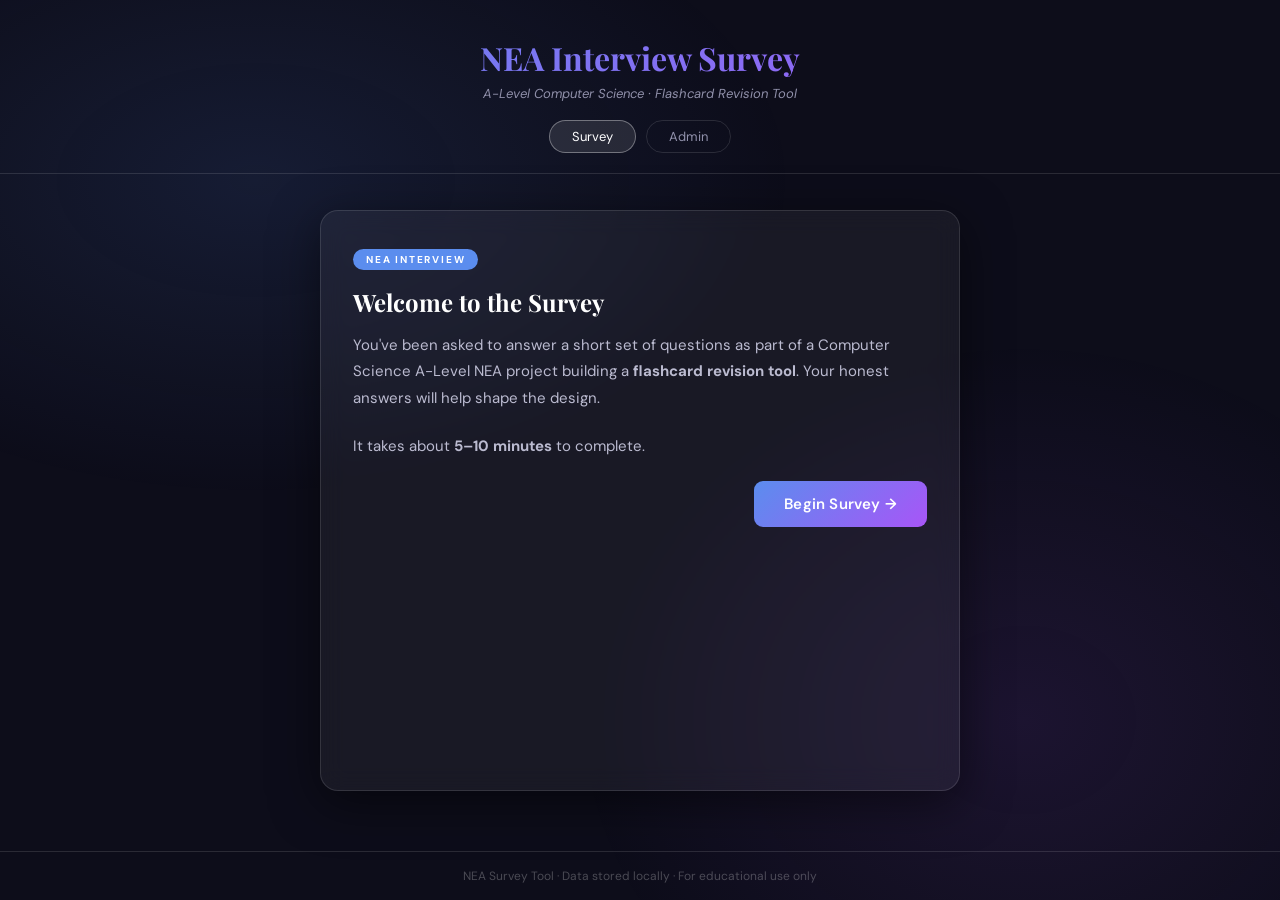
<file: nea-survey.html>
<!DOCTYPE html>
<html lang="en">
<head>
<meta charset="UTF-8" />
<meta name="viewport" content="width=device-width, initial-scale=1.0" />
<title>NEA Interview Survey</title>
<link href="https://fonts.googleapis.com/css2?family=Playfair+Display:wght@600;700&family=DM+Sans:wght@400;500;600&display=swap" rel="stylesheet" />
<style>
  *, *::before, *::after { box-sizing: border-box; margin: 0; padding: 0; }

  :root {
    --bg: #0d0d1a;
    --card: rgba(255,255,255,0.05);
    --border: rgba(255,255,255,0.12);
    --text: #e8e8f0;
    --muted: #9090aa;
    --accent1: #5b8dee;
    --accent2: #a855f7;
    --accent3: #f59e0b;
    --grad: linear-gradient(135deg, #5b8dee, #a855f7);
  }

  body {
    background: var(--bg);
    color: var(--text);
    font-family: 'DM Sans', sans-serif;
    min-height: 100vh;
    display: flex;
    flex-direction: column;
  }

  /* animated background */
  body::before {
    content: '';
    position: fixed;
    inset: 0;
    background:
      radial-gradient(ellipse 60% 50% at 20% 20%, rgba(91,141,238,0.12) 0%, transparent 70%),
      radial-gradient(ellipse 50% 60% at 80% 80%, rgba(168,85,247,0.10) 0%, transparent 70%);
    pointer-events: none;
    z-index: 0;
  }

  header {
    position: relative;
    z-index: 1;
    text-align: center;
    padding: 36px 24px 20px;
    border-bottom: 1px solid var(--border);
  }

  header h1 {
    font-family: 'Playfair Display', serif;
    font-size: clamp(22px, 5vw, 32px);
    background: var(--grad);
    -webkit-background-clip: text;
    -webkit-text-fill-color: transparent;
    background-clip: text;
    margin-bottom: 6px;
  }

  header p {
    color: var(--muted);
    font-size: 13px;
    font-style: italic;
  }

  nav {
    display: flex;
    justify-content: center;
    gap: 10px;
    margin-top: 18px;
  }

  .nav-btn {
    padding: 7px 22px;
    border-radius: 20px;
    border: 1px solid var(--border);
    background: transparent;
    color: var(--muted);
    font-family: 'DM Sans', sans-serif;
    font-size: 13px;
    cursor: pointer;
    transition: all 0.2s;
  }

  .nav-btn.active, .nav-btn:hover {
    background: rgba(255,255,255,0.1);
    border-color: rgba(255,255,255,0.35);
    color: #fff;
  }

  main {
    flex: 1;
    position: relative;
    z-index: 1;
    display: flex;
    justify-content: center;
    padding: 36px 16px 60px;
  }

  .card {
    background: var(--card);
    backdrop-filter: blur(12px);
    border: 1px solid var(--border);
    border-radius: 18px;
    padding: 36px 32px;
    width: 100%;
    max-width: 640px;
    box-shadow: 0 12px 48px rgba(0,0,0,0.5);
    animation: fadeUp 0.4s ease both;
  }

  @keyframes fadeUp {
    from { opacity: 0; transform: translateY(16px); }
    to   { opacity: 1; transform: translateY(0); }
  }

  .badge {
    display: inline-block;
    font-size: 10px;
    font-weight: 700;
    letter-spacing: 1.8px;
    text-transform: uppercase;
    color: #fff;
    padding: 4px 13px;
    border-radius: 20px;
    margin-bottom: 16px;
    font-family: 'DM Sans', sans-serif;
  }

  .card h2 {
    font-family: 'Playfair Display', serif;
    font-size: 24px;
    margin-bottom: 14px;
    color: #fff;
  }

  .intro {
    color: #bbbbd0;
    line-height: 1.75;
    font-size: 15px;
    margin-bottom: 22px;
  }

  label.field-label {
    display: block;
    font-size: 11px;
    font-weight: 600;
    letter-spacing: 1.2px;
    text-transform: uppercase;
    color: var(--muted);
    margin-bottom: 7px;
  }

  input[type="text"], input[type="password"], textarea {
    width: 100%;
    padding: 11px 15px;
    background: rgba(255,255,255,0.07);
    border: 1px solid rgba(255,255,255,0.18);
    border-radius: 9px;
    color: #fff;
    font-size: 15px;
    font-family: 'DM Sans', sans-serif;
    outline: none;
    transition: border-color 0.2s;
    margin-bottom: 20px;
  }

  input:focus, textarea:focus {
    border-color: var(--accent1);
  }

  textarea { resize: vertical; line-height: 1.6; }

  .role-row { display: flex; gap: 12px; margin-bottom: 26px; }

  .role-btn {
    flex: 1;
    padding: 11px;
    background: rgba(255,255,255,0.06);
    border: 1px solid rgba(255,255,255,0.18);
    border-radius: 9px;
    color: #aaa;
    cursor: pointer;
    font-size: 14px;
    font-family: 'DM Sans', sans-serif;
    font-weight: 500;
    transition: all 0.2s;
  }

  .role-btn.selected {
    background: rgba(91,141,238,0.2);
    border-color: var(--accent1);
    color: #fff;
  }

  .btn-primary {
    padding: 13px 30px;
    background: var(--grad);
    border: none;
    border-radius: 9px;
    color: #fff;
    font-size: 15px;
    font-weight: 600;
    font-family: 'DM Sans', sans-serif;
    cursor: pointer;
    letter-spacing: 0.2px;
    transition: opacity 0.2s, transform 0.1s;
  }

  .btn-primary:hover { opacity: 0.9; }
  .btn-primary:active { transform: scale(0.98); }
  .btn-primary:disabled { opacity: 0.35; cursor: not-allowed; }

  .btn-secondary {
    padding: 13px 22px;
    background: rgba(255,255,255,0.08);
    border: 1px solid rgba(255,255,255,0.2);
    border-radius: 9px;
    color: #bbb;
    font-size: 14px;
    font-family: 'DM Sans', sans-serif;
    cursor: pointer;
    transition: background 0.2s;
  }

  .btn-secondary:hover { background: rgba(255,255,255,0.13); }

  .btn-row { display: flex; gap: 12px; justify-content: flex-end; margin-top: 14px; }

  .section-header {
    border-bottom: 2px solid;
    padding-bottom: 8px;
    margin-bottom: 22px;
    font-family: 'Playfair Display', serif;
    font-size: 19px;
  }

  .q-block { margin-bottom: 24px; }
  .q-text { font-size: 15px; color: #ddd; line-height: 1.55; margin-bottom: 9px; }

  .error { color: #ff8a8a; font-size: 13px; margin-bottom: 12px; }

  .response-card {
    background: rgba(255,255,255,0.05);
    border: 1px solid var(--border);
    border-radius: 11px;
    padding: 18px 20px;
    margin-bottom: 12px;
    cursor: pointer;
    transition: background 0.2s;
  }

  .response-card:hover { background: rgba(255,255,255,0.09); }

  .response-top { display: flex; justify-content: space-between; align-items: center; }

  .response-name { font-size: 16px; font-weight: 600; }

  .role-pill {
    display: inline-block;
    font-size: 10px;
    font-weight: 700;
    letter-spacing: 1px;
    text-transform: uppercase;
    color: #fff;
    border-radius: 12px;
    padding: 3px 10px;
    margin-left: 10px;
    font-family: 'DM Sans', sans-serif;
  }

  .response-meta { color: var(--muted); font-size: 13px; margin-top: 6px; }
  .response-date { font-size: 12px; color: var(--muted); }

  .answer-block {
    margin-bottom: 18px;
    padding-bottom: 18px;
    border-bottom: 1px solid rgba(255,255,255,0.07);
  }

  .answer-block:last-child { border-bottom: none; }

  .answer-q { font-size: 14px; color: #ccc; margin-bottom: 6px; }
  .answer-a { font-size: 15px; color: #eee; font-style: italic; line-height: 1.65; }
  .answer-empty { color: var(--muted); font-style: italic; }

  .done-icon { font-size: 52px; text-align: center; display: block; margin-bottom: 16px; }

  .progress-bar {
    height: 4px;
    background: rgba(255,255,255,0.1);
    border-radius: 4px;
    margin-bottom: 28px;
    overflow: hidden;
  }

  .progress-fill {
    height: 100%;
    border-radius: 4px;
    background: var(--grad);
    transition: width 0.4s ease;
  }

  footer {
    position: relative;
    z-index: 1;
    text-align: center;
    padding: 16px;
    font-size: 12px;
    color: rgba(255,255,255,0.25);
    border-top: 1px solid var(--border);
  }

  .empty-msg { color: var(--muted); font-size: 15px; padding: 20px 0; }
</style>
</head>
<body>

<header>
  <h1>NEA Interview Survey</h1>
  <p>A-Level Computer Science &middot; Flashcard Revision Tool</p>
  <nav>
    <button class="nav-btn active" id="nav-survey" onclick="showView('home')">Survey</button>
    <button class="nav-btn" id="nav-admin" onclick="showView('admin-login')">Admin</button>
  </nav>
</header>

<main id="main"></main>

<footer>NEA Survey Tool &middot; Data stored locally &middot; For educational use only</footer>

<script>
// ── Data ──────────────────────────────────────────────────────────────────────

const QUESTIONS = [
  {
    section: "How should flashcards work?",
    color: "#5b8dee",
    questions: [
      { id: "q1", text: "What makes a good flashcard?" },
      { id: "q2", text: "Should you be able to edit the flashcard?" },
      { id: "q3", text: "Does the flashcard layout influence revision?" },
      { id: "q4", text: "Should there be a smooth animation when going through the flashcards?" },
      { id: "q5", text: "Should you be able to edit the flashcards?" },
    ]
  },
  {
    section: "How much do you normally revise?",
    color: "#f59e0b",
    questions: [
      { id: "q6",  text: "Are flashcards useful revision?" },
      { id: "q7",  text: "Do you prefer notes or flashcards?" },
      { id: "q8",  text: "Is it time consuming to revise?" },
      { id: "q9",  text: "Do you procrastinate when needing to revise?" },
      { id: "q10", text: "Is it hard to understand textbooks?" },
      { id: "q11", text: "Do you find revising boring?" },
    ]
  },
  {
    section: "What makes a program good?",
    color: "#a855f7",
    questions: [
      { id: "q12", text: "Does the GUI and visuals affect a website?" },
      { id: "q13", text: "Do you find websites more accessible than apps?" },
      { id: "q14", text: "Should a website have sound effects?" },
      { id: "q15", text: "Should it be simple enough to use without instructions?" },
    ]
  }
];

const ADMIN_PASSWORD = "nea2026";
const STORAGE_KEY = "nea_survey_responses";

function loadResponses() {
  try { return JSON.parse(localStorage.getItem(STORAGE_KEY) || "[]"); }
  catch { return []; }
}

function saveResponse(entry) {
  const all = loadResponses();
  all.push(entry);
  localStorage.setItem(STORAGE_KEY, JSON.stringify(all));
}

// ── State ─────────────────────────────────────────────────────────────────────

let state = {
  view: "home",
  step: 0,          // 0=intro, 1-3=sections
  name: "",
  role: "",
  answers: {},
  selectedResponse: null,
};

function setState(patch) {
  Object.assign(state, patch);
  render();
}

// ── Helpers ───────────────────────────────────────────────────────────────────

function showView(v) {
  document.getElementById("nav-survey").classList.toggle("active", v !== "admin-login" && v !== "admin");
  document.getElementById("nav-admin").classList.toggle("active", v === "admin-login" || v === "admin");
  setState({ view: v, step: 0, name: "", role: "", answers: {}, selectedResponse: null });
}

function escape(str) {
  return String(str)
    .replace(/&/g,"&amp;").replace(/</g,"&lt;").replace(/>/g,"&gt;")
    .replace(/"/g,"&quot;");
}

// ── Views ─────────────────────────────────────────────────────────────────────

function viewHome() {
  return `
    <div class="card">
      <span class="badge" style="background:#5b8dee">NEA Interview</span>
      <h2>Welcome to the Survey</h2>
      <p class="intro">You've been asked to answer a short set of questions as part of a Computer Science A-Level NEA project building a <strong>flashcard revision tool</strong>. Your honest answers will help shape the design.</p>
      <p class="intro">It takes about <strong>5–10 minutes</strong> to complete.</p>
      <div style="text-align:right">
        <button class="btn-primary" onclick="setState({view:'survey',step:0})">Begin Survey →</button>
      </div>
    </div>`;
}

function viewSurveyIntro() {
  const ok = state.name.trim() && state.role;
  return `
    <div class="card">
      <span class="badge" style="background:#5b8dee">Step 1 of 4</span>
      <div class="progress-bar"><div class="progress-fill" style="width:0%"></div></div>
      <h2>About You</h2>
      <label class="field-label">Your name</label>
      <input type="text" placeholder="e.g. Ms Smith" value="${escape(state.name)}"
        oninput="state.name=this.value;renderBtn()" id="name-input" />
      <label class="field-label">Your role</label>
      <div class="role-row">
        <button class="role-btn ${state.role==='Client'?'selected':''}" onclick="state.role='Client';renderBtn();renderRoles()">Client</button>
        <button class="role-btn ${state.role==='Stakeholder'?'selected':''}" onclick="state.role='Stakeholder';renderBtn();renderRoles()">Stakeholder</button>
      </div>
      <div style="text-align:right">
        <button class="btn-primary" id="next-btn" ${ok?'':'disabled'} onclick="setState({view:'survey',step:1})">Next →</button>
      </div>
    </div>`;
}

function viewSurveySection(stepIndex) {
  const sec = QUESTIONS[stepIndex - 1];
  const totalSteps = QUESTIONS.length + 1; // intro + 3 sections
  const pct = Math.round((stepIndex / totalSteps) * 100);
  const allAnswered = sec.questions.every(q => (state.answers[q.id] || "").trim());
  const isLast = stepIndex === QUESTIONS.length;

  const qHtml = sec.questions.map(q => `
    <div class="q-block">
      <p class="q-text">${escape(q.text)}</p>
      <textarea rows="3" placeholder="Type your answer here…"
        oninput="state.answers['${q.id}']=this.value;renderBtn()"
        id="ans-${q.id}">${escape(state.answers[q.id] || "")}</textarea>
    </div>`).join("");

  return `
    <div class="card">
      <span class="badge" style="background:${sec.color}">Section ${stepIndex} of ${QUESTIONS.length}</span>
      <div class="progress-bar"><div class="progress-fill" style="width:${pct}%"></div></div>
      <h2 class="section-header" style="color:${sec.color};border-color:${sec.color}">${escape(sec.section)}</h2>
      ${qHtml}
      <div id="error-msg"></div>
      <div class="btn-row">
        <button class="btn-secondary" onclick="setState({view:'survey',step:${stepIndex-1}})">← Back</button>
        ${isLast
          ? `<button class="btn-primary" id="next-btn" ${allAnswered?'':'disabled'} onclick="submitSurvey()">Submit ✓</button>`
          : `<button class="btn-primary" id="next-btn" ${allAnswered?'':'disabled'} onclick="setState({view:'survey',step:${stepIndex+1}})">Next →</button>`
        }
      </div>
    </div>`;
}

function viewDone() {
  return `
    <div class="card" style="text-align:center">
      <span class="done-icon">✅</span>
      <h2>Thank you!</h2>
      <p class="intro" style="margin-top:12px">Your response has been saved. The student will review your answers as part of their NEA interview evidence.</p>
      <button class="btn-primary" onclick="showView('home')">Back to Home</button>
    </div>`;
}

function viewAdminLogin() {
  return `
    <div class="card">
      <span class="badge" style="background:#1a1a3e">Admin</span>
      <h2>View Responses</h2>
      <label class="field-label">Password</label>
      <input type="password" id="pw-input" placeholder="Enter admin password"
        onkeydown="if(event.key==='Enter')adminLogin()" />
      <div id="pw-error" class="error"></div>
      <div style="text-align:right">
        <button class="btn-primary" onclick="adminLogin()">Login →</button>
      </div>
    </div>`;
}

function viewAdmin() {
  const responses = loadResponses();
  const listHtml = responses.length === 0
    ? `<p class="empty-msg">No responses yet — share the page with your stakeholders!</p>`
    : responses.slice().reverse().map((r, i) => {
        const realIdx = responses.length - 1 - i;
        const answered = Object.keys(r.answers).length;
        const total = QUESTIONS.flatMap(s=>s.questions).length;
        const roleColor = r.role === "Client" ? "#5b8dee" : "#a855f7";
        return `<div class="response-card" onclick="setState({view:'admin-detail',selectedResponse:${realIdx}})">
          <div class="response-top">
            <div>
              <span class="response-name">${escape(r.name)}</span>
              <span class="role-pill" style="background:${roleColor}">${escape(r.role)}</span>
            </div>
            <span class="response-date">${new Date(r.submittedAt).toLocaleDateString('en-GB')}</span>
          </div>
          <p class="response-meta">${answered}/${total} questions answered &middot; Click to view →</p>
        </div>`;
      }).join("");

  return `
    <div class="card" style="max-width:700px">
      <span class="badge" style="background:#1a1a3e">Admin Dashboard</span>
      <h2>All Responses (${responses.length})</h2>
      <div style="margin-top:20px">${listHtml}</div>
    </div>`;
}

function viewAdminDetail() {
  const r = loadResponses()[state.selectedResponse];
  if (!r) return viewAdmin();

  const sectionsHtml = QUESTIONS.map(sec => {
    const qs = sec.questions.map(q => `
      <div class="answer-block">
        <p class="answer-q">${escape(q.text)}</p>
        <p class="answer-a">${r.answers[q.id]
          ? escape(r.answers[q.id])
          : '<span class="answer-empty">No answer provided</span>'}</p>
      </div>`).join("");
    return `
      <div style="margin-bottom:28px">
        <h3 class="section-header" style="color:${sec.color};border-color:${sec.color}">${escape(sec.section)}</h3>
        ${qs}
      </div>`;
  }).join("");

  const roleColor = r.role === "Client" ? "#5b8dee" : "#a855f7";

  return `
    <div class="card" style="max-width:700px">
      <button class="btn-secondary" style="margin-bottom:20px" onclick="setState({view:'admin'})">← Back to list</button>
      <h2>${escape(r.name)} <span class="role-pill" style="background:${roleColor};font-size:12px">${escape(r.role)}</span></h2>
      <p style="color:var(--muted);font-size:13px;margin:8px 0 28px">Submitted: ${new Date(r.submittedAt).toLocaleString('en-GB')}</p>
      ${sectionsHtml}
    </div>`;
}

// ── Render ────────────────────────────────────────────────────────────────────

function render() {
  const main = document.getElementById("main");
  let html = "";

  if (state.view === "home") html = viewHome();
  else if (state.view === "survey" && state.step === 0) html = viewSurveyIntro();
  else if (state.view === "survey" && state.step >= 1) html = viewSurveySection(state.step);
  else if (state.view === "done") html = viewDone();
  else if (state.view === "admin-login") html = viewAdminLogin();
  else if (state.view === "admin") html = viewAdmin();
  else if (state.view === "admin-detail") html = viewAdminDetail();

  main.innerHTML = html;
}

// Small helpers to avoid full re-render on typing
function renderBtn() {
  const btn = document.getElementById("next-btn");
  if (!btn) return;
  if (state.view === "survey" && state.step === 0) {
    btn.disabled = !(state.name.trim() && state.role);
  } else if (state.view === "survey" && state.step >= 1) {
    const sec = QUESTIONS[state.step - 1];
    btn.disabled = !sec.questions.every(q => (state.answers[q.id] || "").trim());
  }
}

function renderRoles() {
  document.querySelectorAll(".role-btn").forEach((btn, i) => {
    const roles = ["Client","Stakeholder"];
    btn.classList.toggle("selected", state.role === roles[i]);
  });
}

function submitSurvey() {
  try {
    saveResponse({
      id: Date.now(),
      name: state.name,
      role: state.role,
      answers: { ...state.answers },
      submittedAt: new Date().toISOString(),
    });
    setState({ view: "done" });
  } catch(e) {
    const el = document.getElementById("error-msg");
    if (el) el.textContent = "Error saving response. Please try again.";
  }
}

function adminLogin() {
  const pw = document.getElementById("pw-input").value;
  if (pw === ADMIN_PASSWORD) {
    setState({ view: "admin" });
  } else {
    document.getElementById("pw-error").textContent = "Incorrect password.";
  }
}

// ── Init ──────────────────────────────────────────────────────────────────────
render();
</script>
</body>
</html>
</file>
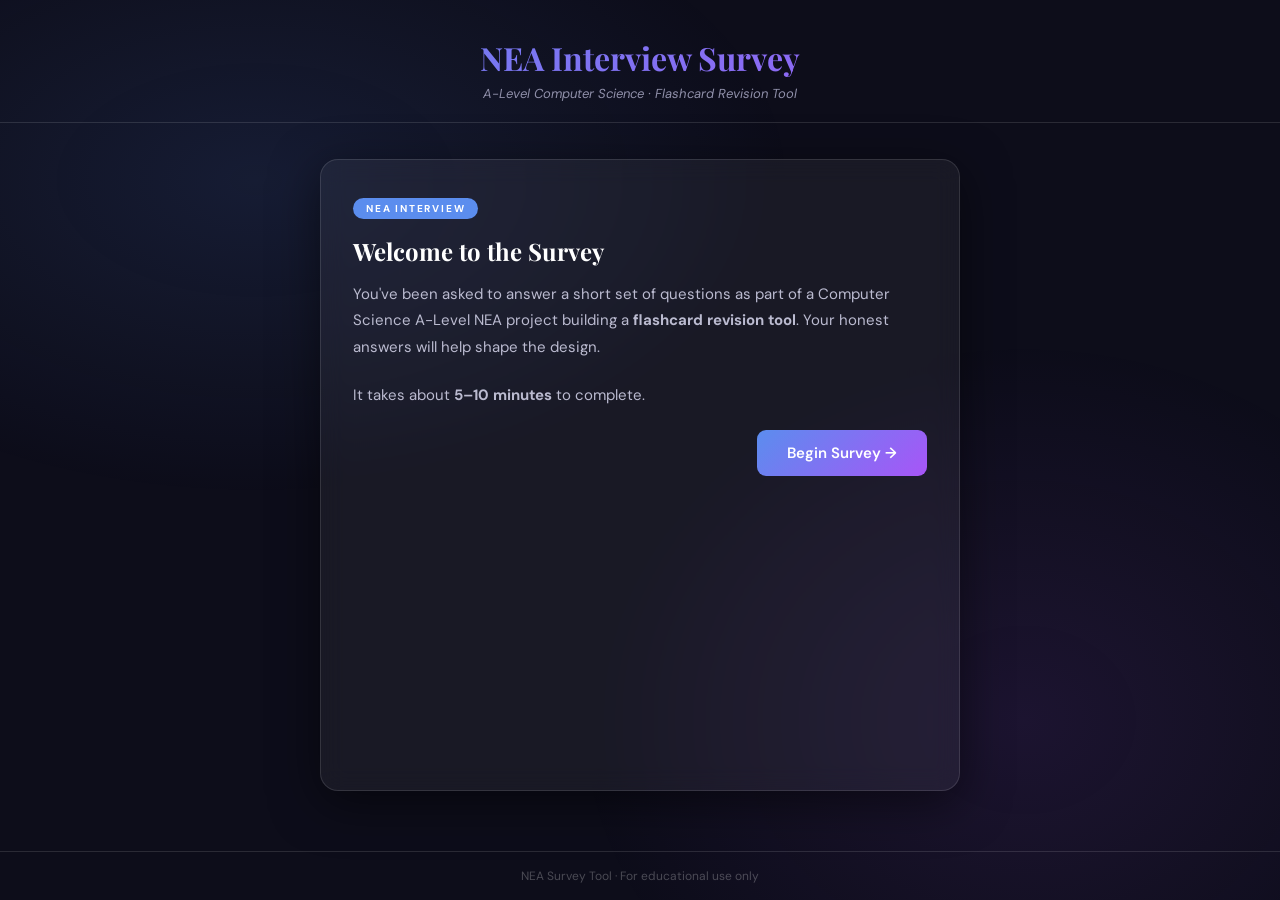
<file: sruvey.html>
<!DOCTYPE html>
<html lang="en">
<head>
<meta charset="UTF-8" />
<meta name="viewport" content="width=device-width, initial-scale=1.0" />
<title>NEA Interview Survey</title>
<link href="https://fonts.googleapis.com/css2?family=Playfair+Display:wght@600;700&family=DM+Sans:wght@400;500;600&display=swap" rel="stylesheet" />
<style>
  *, *::before, *::after { box-sizing: border-box; margin: 0; padding: 0; }

  :root {
    --bg: #0d0d1a;
    --card: rgba(255,255,255,0.05);
    --border: rgba(255,255,255,0.12);
    --text: #e8e8f0;
    --muted: #9090aa;
    --accent1: #5b8dee;
    --accent2: #a855f7;
    --accent3: #f59e0b;
    --grad: linear-gradient(135deg, #5b8dee, #a855f7);
  }

  body {
    background: var(--bg);
    color: var(--text);
    font-family: 'DM Sans', sans-serif;
    min-height: 100vh;
    display: flex;
    flex-direction: column;
  }

  body::before {
    content: '';
    position: fixed;
    inset: 0;
    background:
      radial-gradient(ellipse 60% 50% at 20% 20%, rgba(91,141,238,0.12) 0%, transparent 70%),
      radial-gradient(ellipse 50% 60% at 80% 80%, rgba(168,85,247,0.10) 0%, transparent 70%);
    pointer-events: none;
    z-index: 0;
  }

  header {
    position: relative;
    z-index: 1;
    text-align: center;
    padding: 36px 24px 20px;
    border-bottom: 1px solid var(--border);
  }

  header h1 {
    font-family: 'Playfair Display', serif;
    font-size: clamp(22px, 5vw, 32px);
    background: var(--grad);
    -webkit-background-clip: text;
    -webkit-text-fill-color: transparent;
    background-clip: text;
    margin-bottom: 6px;
  }

  header p { color: var(--muted); font-size: 13px; font-style: italic; }

  main {
    flex: 1;
    position: relative;
    z-index: 1;
    display: flex;
    justify-content: center;
    padding: 36px 16px 60px;
  }

  .card {
    background: var(--card);
    backdrop-filter: blur(12px);
    border: 1px solid var(--border);
    border-radius: 18px;
    padding: 36px 32px;
    width: 100%;
    max-width: 640px;
    box-shadow: 0 12px 48px rgba(0,0,0,0.5);
    animation: fadeUp 0.4s ease both;
  }

  @keyframes fadeUp {
    from { opacity: 0; transform: translateY(16px); }
    to   { opacity: 1; transform: translateY(0); }
  }

  .badge {
    display: inline-block;
    font-size: 10px;
    font-weight: 700;
    letter-spacing: 1.8px;
    text-transform: uppercase;
    color: #fff;
    padding: 4px 13px;
    border-radius: 20px;
    margin-bottom: 16px;
    font-family: 'DM Sans', sans-serif;
  }

  .card h2 {
    font-family: 'Playfair Display', serif;
    font-size: 24px;
    margin-bottom: 14px;
    color: #fff;
  }

  .intro {
    color: #bbbbd0;
    line-height: 1.75;
    font-size: 15px;
    margin-bottom: 22px;
  }

  label.field-label {
    display: block;
    font-size: 11px;
    font-weight: 600;
    letter-spacing: 1.2px;
    text-transform: uppercase;
    color: var(--muted);
    margin-bottom: 7px;
  }

  input[type="text"], textarea {
    width: 100%;
    padding: 11px 15px;
    background: rgba(255,255,255,0.07);
    border: 1px solid rgba(255,255,255,0.18);
    border-radius: 9px;
    color: #fff;
    font-size: 15px;
    font-family: 'DM Sans', sans-serif;
    outline: none;
    transition: border-color 0.2s;
    margin-bottom: 20px;
  }

  input:focus, textarea:focus { border-color: var(--accent1); }
  textarea { resize: vertical; line-height: 1.6; }

  .role-row { display: flex; gap: 12px; margin-bottom: 26px; }

  .role-btn {
    flex: 1;
    padding: 11px;
    background: rgba(255,255,255,0.06);
    border: 1px solid rgba(255,255,255,0.18);
    border-radius: 9px;
    color: #aaa;
    cursor: pointer;
    font-size: 14px;
    font-family: 'DM Sans', sans-serif;
    font-weight: 500;
    transition: all 0.2s;
  }

  .role-btn.selected {
    background: rgba(91,141,238,0.2);
    border-color: var(--accent1);
    color: #fff;
  }

  .btn-primary {
    padding: 13px 30px;
    background: var(--grad);
    border: none;
    border-radius: 9px;
    color: #fff;
    font-size: 15px;
    font-weight: 600;
    font-family: 'DM Sans', sans-serif;
    cursor: pointer;
    transition: opacity 0.2s, transform 0.1s;
  }

  .btn-primary:hover { opacity: 0.9; }
  .btn-primary:active { transform: scale(0.98); }
  .btn-primary:disabled { opacity: 0.35; cursor: not-allowed; }

  .btn-secondary {
    padding: 13px 22px;
    background: rgba(255,255,255,0.08);
    border: 1px solid rgba(255,255,255,0.2);
    border-radius: 9px;
    color: #bbb;
    font-size: 14px;
    font-family: 'DM Sans', sans-serif;
    cursor: pointer;
    transition: background 0.2s;
  }

  .btn-secondary:hover { background: rgba(255,255,255,0.13); }

  .btn-row { display: flex; gap: 12px; justify-content: flex-end; margin-top: 14px; }

  .section-header {
    border-bottom: 2px solid;
    padding-bottom: 8px;
    margin-bottom: 22px;
    font-family: 'Playfair Display', serif;
    font-size: 19px;
  }

  .q-block { margin-bottom: 24px; }
  .q-text { font-size: 15px; color: #ddd; line-height: 1.55; margin-bottom: 9px; }

  .error { color: #ff8a8a; font-size: 13px; margin-top: 10px; }

  .progress-bar {
    height: 4px;
    background: rgba(255,255,255,0.1);
    border-radius: 4px;
    margin-bottom: 28px;
    overflow: hidden;
  }

  .progress-fill {
    height: 100%;
    border-radius: 4px;
    background: var(--grad);
    transition: width 0.4s ease;
  }

  .done-icon { font-size: 52px; text-align: center; display: block; margin-bottom: 16px; }

  .spinner {
    display: inline-block;
    width: 16px; height: 16px;
    border: 2px solid rgba(255,255,255,0.3);
    border-top-color: #fff;
    border-radius: 50%;
    animation: spin 0.7s linear infinite;
    vertical-align: middle;
    margin-right: 8px;
  }

  @keyframes spin { to { transform: rotate(360deg); } }

  footer {
    position: relative;
    z-index: 1;
    text-align: center;
    padding: 16px;
    font-size: 12px;
    color: rgba(255,255,255,0.25);
    border-top: 1px solid var(--border);
  }
</style>
</head>
<body>

<header>
  <h1>NEA Interview Survey</h1>
  <p>A-Level Computer Science &middot; Flashcard Revision Tool</p>
</header>

<main id="main"></main>

<footer>NEA Survey Tool &middot; For educational use only</footer>

<script>
const FORMSPREE = "https://formspree.io/f/xkoeovoj";

const QUESTIONS = [
  {
    section: "How should flashcards work?",
    color: "#5b8dee",
    questions: [
      { id: "q1",  text: "What makes a good flashcard?" },
      { id: "q2",  text: "Should you be able to edit the flashcard?" },
      { id: "q3",  text: "Does the flashcard layout influence revision?" },
      { id: "q4",  text: "Should there be a smooth animation when going through the flashcards?" },
      { id: "q5",  text: "Should you be able to edit the flashcards?" },
    ]
  },
  {
    section: "How much do you normally revise?",
    color: "#f59e0b",
    questions: [
      { id: "q6",  text: "Are flashcards useful revision?" },
      { id: "q7",  text: "Do you prefer notes or flashcards?" },
      { id: "q8",  text: "Is it time consuming to revise?" },
      { id: "q9",  text: "Do you procrastinate when needing to revise?" },
      { id: "q10", text: "Is it hard to understand textbooks?" },
      { id: "q11", text: "Do you find revising boring?" },
    ]
  },
  {
    section: "What makes a program good?",
    color: "#a855f7",
    questions: [
      { id: "q12", text: "Does the GUI and visuals affect a website?" },
      { id: "q13", text: "Do you find websites more accessible than apps?" },
      { id: "q14", text: "Should a website have sound effects?" },
      { id: "q15", text: "Should it be simple enough to use without instructions?" },
    ]
  }
];

let state = { view: "home", step: 0, name: "", role: "", answers: {}, submitting: false };

function setState(patch) { Object.assign(state, patch); render(); }

function esc(str) {
  return String(str||"")
    .replace(/&/g,"&amp;").replace(/</g,"&lt;").replace(/>/g,"&gt;").replace(/"/g,"&quot;");
}

// ── Views ─────────────────────────────────────────────────────────────────────

function viewHome() {
  return `
    <div class="card">
      <span class="badge" style="background:#5b8dee">NEA Interview</span>
      <h2>Welcome to the Survey</h2>
      <p class="intro">You've been asked to answer a short set of questions as part of a Computer Science A-Level NEA project building a <strong>flashcard revision tool</strong>. Your honest answers will help shape the design.</p>
      <p class="intro">It takes about <strong>5–10 minutes</strong> to complete.</p>
      <div style="text-align:right">
        <button class="btn-primary" onclick="setState({view:'survey',step:0})">Begin Survey →</button>
      </div>
    </div>`;
}

function viewIntro() {
  const ok = state.name.trim() && state.role;
  return `
    <div class="card">
      <span class="badge" style="background:#5b8dee">Step 1 of 4</span>
      <div class="progress-bar"><div class="progress-fill" style="width:0%"></div></div>
      <h2>About You</h2>
      <label class="field-label">Your name</label>
      <input type="text" placeholder="e.g. Ms Smith" value="${esc(state.name)}"
        oninput="state.name=this.value;refreshBtn()" id="name-inp" />
      <label class="field-label">Your role</label>
      <div class="role-row">
        <button class="role-btn ${state.role==='Client'?'selected':''}"
          onclick="state.role='Client';refreshRoles();refreshBtn()">Client</button>
        <button class="role-btn ${state.role==='Stakeholder'?'selected':''}"
          onclick="state.role='Stakeholder';refreshRoles();refreshBtn()">Stakeholder</button>
      </div>
      <div style="text-align:right">
        <button class="btn-primary" id="next-btn" ${ok?'':'disabled'}
          onclick="setState({view:'survey',step:1})">Next →</button>
      </div>
    </div>`;
}

function viewSection(s) {
  const sec = QUESTIONS[s-1];
  const pct = Math.round((s / (QUESTIONS.length+1)) * 100);
  const complete = sec.questions.every(q=>(state.answers[q.id]||"").trim());
  const isLast = s === QUESTIONS.length;

  const qs = sec.questions.map(q=>`
    <div class="q-block">
      <p class="q-text">${esc(q.text)}</p>
      <textarea rows="3" placeholder="Type your answer here…"
        oninput="state.answers['${q.id}']=this.value;refreshBtn()"
        id="a-${q.id}">${esc(state.answers[q.id]||"")}</textarea>
    </div>`).join("");

  return `
    <div class="card">
      <span class="badge" style="background:${sec.color}">Section ${s} of ${QUESTIONS.length}</span>
      <div class="progress-bar"><div class="progress-fill" style="width:${pct}%"></div></div>
      <h2 class="section-header" style="color:${sec.color};border-color:${sec.color}">${esc(sec.section)}</h2>
      ${qs}
      <div id="err-msg"></div>
      <div class="btn-row">
        <button class="btn-secondary" onclick="setState({view:'survey',step:${s-1}})">← Back</button>
        ${isLast
          ? `<button class="btn-primary" id="next-btn" ${complete&&!state.submitting?'':'disabled'}
               onclick="submitSurvey()">${state.submitting?'<span class="spinner"></span>Submitting…':'Submit ✓'}</button>`
          : `<button class="btn-primary" id="next-btn" ${complete?'':'disabled'}
               onclick="setState({view:'survey',step:${s+1}})">Next →</button>`}
      </div>
    </div>`;
}

function viewDone() {
  return `
    <div class="card" style="text-align:center">
      <span class="done-icon">✅</span>
      <h2>Thank you!</h2>
      <p class="intro" style="margin-top:12px">Your response has been submitted. The student will review your answers as part of their NEA interview evidence.</p>
      <button class="btn-primary" onclick="setState({view:'home',step:0,name:'',role:'',answers:{}})">Back to Home</button>
    </div>`;
}

function viewError() {
  return `
    <div class="card" style="text-align:center">
      <span style="font-size:48px;display:block;margin-bottom:16px">⚠️</span>
      <h2>Submission Failed</h2>
      <p class="intro" style="margin-top:12px">Something went wrong sending your answers. Please check your internet connection and try again.</p>
      <button class="btn-primary" onclick="setState({view:'survey',step:${QUESTIONS.length},submitting:false})">← Try Again</button>
    </div>`;
}

// ── Logic ─────────────────────────────────────────────────────────────────────

async function submitSurvey() {
  setState({ submitting: true });

  // Build a flat object for Formspree
  const payload = {
    _subject: `NEA Survey — ${state.name} (${state.role})`,
    Name: state.name,
    Role: state.role,
    "Submitted at": new Date().toLocaleString('en-GB'),
  };

  QUESTIONS.forEach(sec => {
    payload[`— ${sec.section} —`] = ""; // section divider label
    sec.questions.forEach(q => {
      payload[q.text] = state.answers[q.id] || "(no answer)";
    });
  });

  try {
    const res = await fetch(FORMSPREE, {
      method: "POST",
      headers: { "Content-Type": "application/json", "Accept": "application/json" },
      body: JSON.stringify(payload),
    });
    if (res.ok) {
      setState({ view: "done", submitting: false });
    } else {
      setState({ view: "error", submitting: false });
    }
  } catch {
    setState({ view: "error", submitting: false });
  }
}

function render() {
  const main = document.getElementById("main");
  if      (state.view === "home")   main.innerHTML = viewHome();
  else if (state.view === "survey" && state.step === 0) main.innerHTML = viewIntro();
  else if (state.view === "survey") main.innerHTML = viewSection(state.step);
  else if (state.view === "done")   main.innerHTML = viewDone();
  else if (state.view === "error")  main.innerHTML = viewError();
}

function refreshBtn() {
  const btn = document.getElementById("next-btn");
  if (!btn) return;
  if (state.step === 0) {
    btn.disabled = !(state.name.trim() && state.role);
  } else {
    const sec = QUESTIONS[state.step-1];
    btn.disabled = !sec.questions.every(q=>(state.answers[q.id]||"").trim());
  }
}

function refreshRoles() {
  const btns = document.querySelectorAll(".role-btn");
  const roles = ["Client","Stakeholder"];
  btns.forEach((b,i) => b.classList.toggle("selected", state.role===roles[i]));
}

render();
</script>
</body>
</html>
</file>
